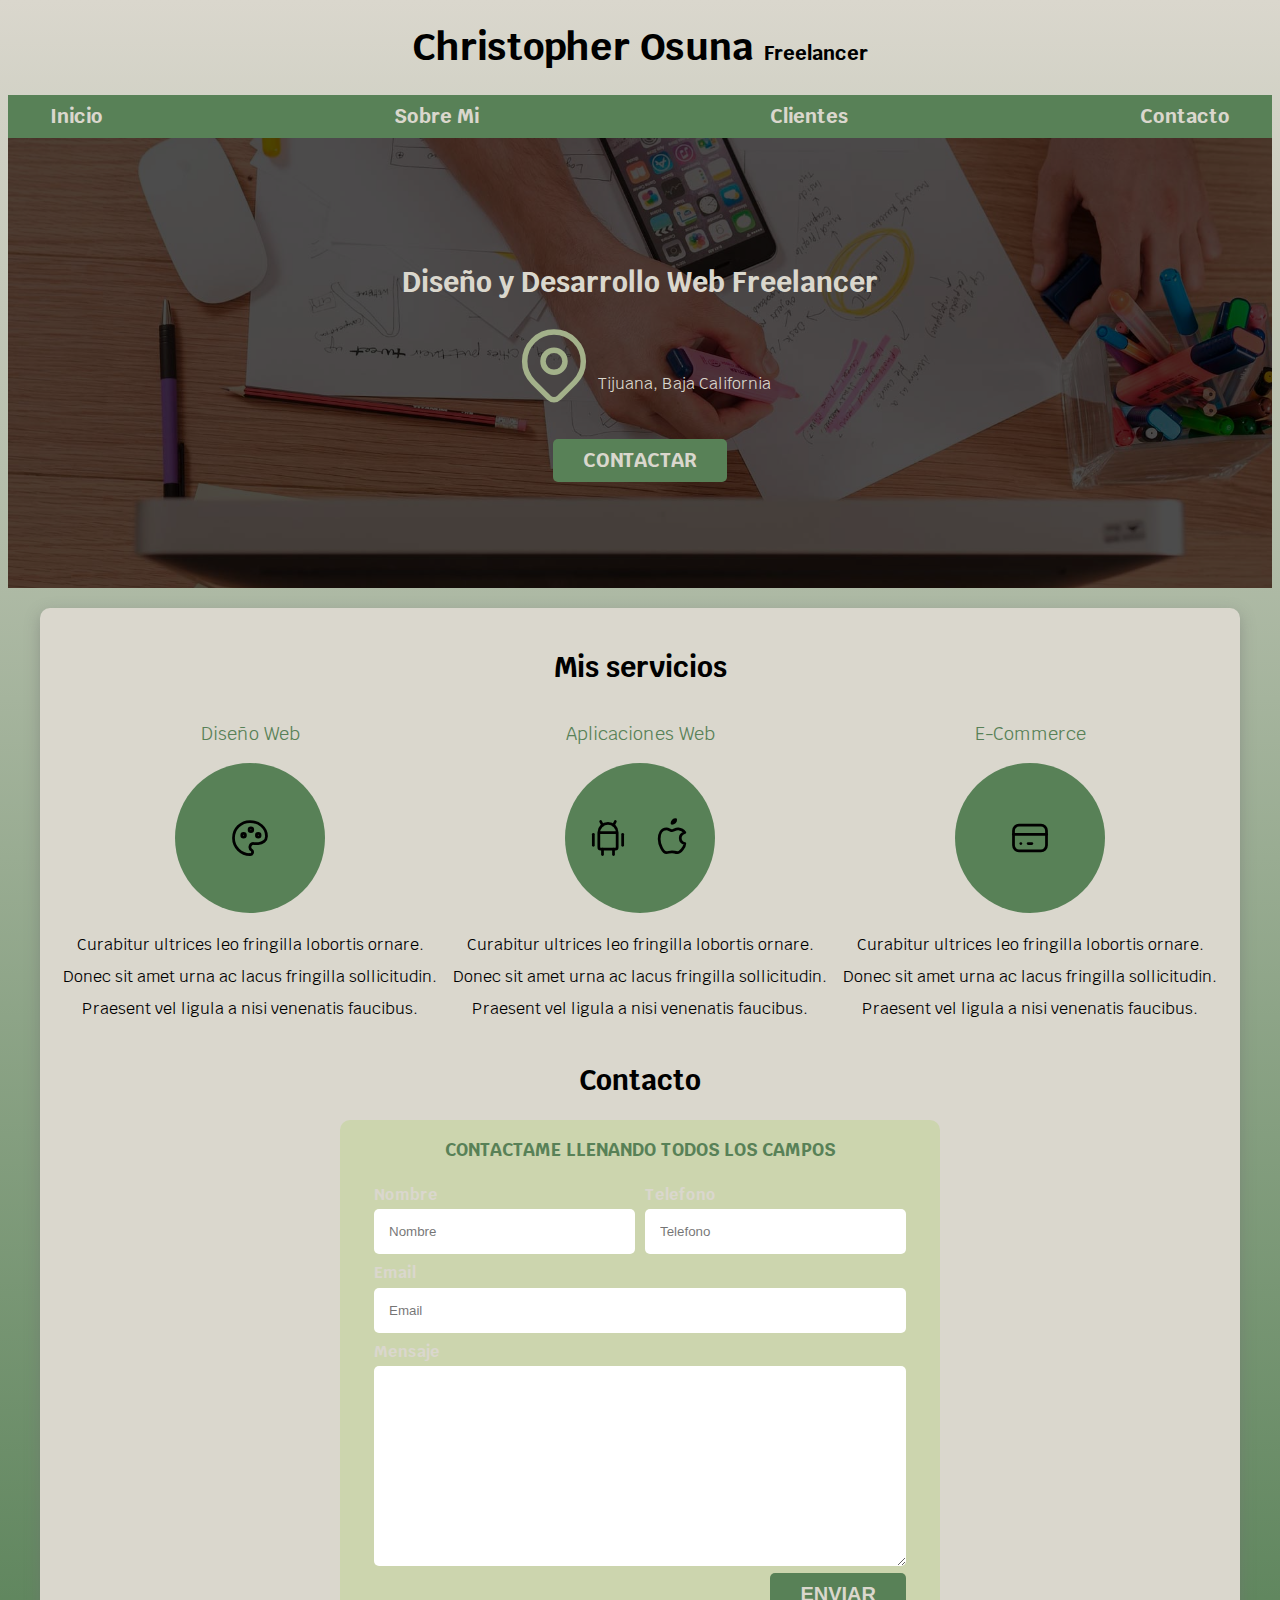
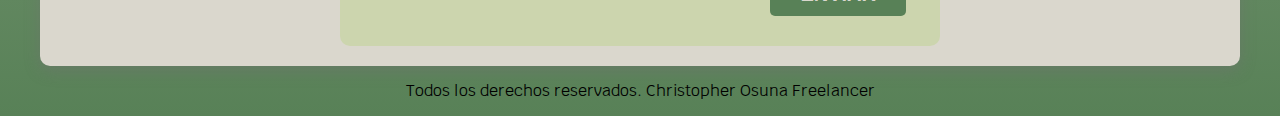
<file: index.html>
<!DOCTYPE html>
<html lang="es">

<head>
    <meta charset="UTF-8">
    <meta http-equiv="X-UA-Compatible" content="IE=edge">
    <meta name="viewport" content="width=device-width, initial-scale=1.0">
    <title>Diseñador Freelancer</title>
    <link rel="stylesheet" href="css/normalize.css">
    <link rel="preconnect" href="https://fonts.googleapis.com">
    <link rel="preconnect" href="https://fonts.gstatic.com" crossorigin>
    <link href="https://fonts.googleapis.com/css2?family=Krub:wght@400;700&display=swap" rel="stylesheet">
    <link rel="preload" href="css/styles.css" as="style">
    <link rel="stylesheet" href="css/styles.css">


</head>

<body>

    <header>
        <h1 class="titulo">Christopher Osuna <span>Freelancer</span> </h1>
    </header>
    <!-- Navegacion -->
    <div class="nav-bg">
        <nav class="navegacion-principal contenedor">
            <a href="#">Inicio</a>
            <a href="#">Sobre Mi</a>
            <a href="#">Clientes</a>
            <a href="#">Contacto</a>
        </nav>
    </div>

    <section class="hero">
        <div class="contenido-hero">
            <h2>Diseño y Desarrollo Web <span>Freelancer</span> </h2>
            <div class="ubicacion">

                <svg xmlns="http://www.w3.org/2000/svg" class="icon icon-tabler icon-tabler-map-pin" width="88"
                    height="88" viewBox="0 0 24 24" stroke-width="1.5" stroke="#a3b18a" fill="none"
                    stroke-linecap="round" stroke-linejoin="round">
                    <path stroke="none" d="M0 0h24v24H0z" fill="none" />
                    <path d="M9 11a3 3 0 1 0 6 0a3 3 0 0 0 -6 0" />
                    <path d="M17.657 16.657l-4.243 4.243a2 2 0 0 1 -2.827 0l-4.244 -4.243a8 8 0 1 1 11.314 0z" />
                </svg>
                <p> Tijuana, Baja California</p>
            </div>
            <a class="boton" href="#">Contactar</a>
        </div> <!-- Contenido Hero -->
    </section>

    <main class="contenedor sombra">
        <h2>Mis servicios</h2>


        <div class="servicios">
            <section class="servicio">
                <h3>Diseño Web</h3>
                <div class="iconos">
                    <svg xmlns="http://www.w3.org/2000/svg" class="icon icon-tabler icon-tabler-palette" width="44"
                        height="44" viewBox="0 0 24 24" stroke-width="1.5" stroke="#000000" fill="none"
                        stroke-linecap="round" stroke-linejoin="round">
                        <path stroke="none" d="M0 0h24v24H0z" fill="none" />
                        <path
                            d="M12 21a9 9 0 0 1 0 -18c4.97 0 9 3.582 9 8c0 1.06 -.474 2.078 -1.318 2.828c-.844 .75 -1.989 1.172 -3.182 1.172h-2.5a2 2 0 0 0 -1 3.75a1.3 1.3 0 0 1 -1 2.25" />
                        <path d="M8.5 10.5m-1 0a1 1 0 1 0 2 0a1 1 0 1 0 -2 0" />
                        <path d="M12.5 7.5m-1 0a1 1 0 1 0 2 0a1 1 0 1 0 -2 0" />
                        <path d="M16.5 10.5m-1 0a1 1 0 1 0 2 0a1 1 0 1 0 -2 0" />
                    </svg>
                </div>

                <p>Curabitur ultrices leo fringilla lobortis ornare. Donec sit amet urna ac lacus fringilla
                    sollicitudin.
                    Praesent vel ligula a nisi venenatis faucibus.</p>
            </section>

            <section class="servicio">
                <h3>Aplicaciones Web</h3>
                <div class="iconos">
                    <svg xmlns="http://www.w3.org/2000/svg" class="icon icon-tabler icon-tabler-brand-android"
                        width="44" height="44" viewBox="0 0 24 24" stroke-width="1.5" stroke="#000000" fill="none"
                        stroke-linecap="round" stroke-linejoin="round">
                        <path stroke="none" d="M0 0h24v24H0z" fill="none" />
                        <path d="M4 10l0 6" />
                        <path d="M20 10l0 6" />
                        <path d="M7 9h10v8a1 1 0 0 1 -1 1h-8a1 1 0 0 1 -1 -1v-8a5 5 0 0 1 10 0" />
                        <path d="M8 3l1 2" />
                        <path d="M16 3l-1 2" />
                        <path d="M9 18l0 3" />
                        <path d="M15 18l0 3" />
                    </svg>

                    <svg xmlns="http://www.w3.org/2000/svg" class="icon icon-tabler icon-tabler-brand-apple" width="44"
                        height="44" viewBox="0 0 24 24" stroke-width="1.5" stroke="#000000" fill="none"
                        stroke-linecap="round" stroke-linejoin="round">
                        <path stroke="none" d="M0 0h24v24H0z" fill="none" />
                        <path
                            d="M9 7c-3 0 -4 3 -4 5.5c0 3 2 7.5 4 7.5c1.088 -.046 1.679 -.5 3 -.5c1.312 0 1.5 .5 3 .5s4 -3 4 -5c-.028 -.01 -2.472 -.403 -2.5 -3c-.019 -2.17 2.416 -2.954 2.5 -3c-1.023 -1.492 -2.951 -1.963 -3.5 -2c-1.433 -.111 -2.83 1 -3.5 1c-.68 0 -1.9 -1 -3 -1z" />
                        <path d="M12 4a2 2 0 0 0 2 -2a2 2 0 0 0 -2 2" />
                    </svg>
                </div>

                <p>Curabitur ultrices leo fringilla lobortis ornare. Donec sit amet urna ac lacus fringilla
                    sollicitudin.
                    Praesent vel ligula a nisi venenatis faucibus.</p>
            </section>


            <section class="servicio">
                <h3>E-Commerce</h3>
                <div class="iconos">
                    <svg xmlns="http://www.w3.org/2000/svg" class="icon icon-tabler icon-tabler-credit-card" width="44"
                        height="44" viewBox="0 0 24 24" stroke-width="1.5" stroke="#000000" fill="none"
                        stroke-linecap="round" stroke-linejoin="round">
                        <path stroke="none" d="M0 0h24v24H0z" fill="none" />
                        <path d="M3 5m0 3a3 3 0 0 1 3 -3h12a3 3 0 0 1 3 3v8a3 3 0 0 1 -3 3h-12a3 3 0 0 1 -3 -3z" />
                        <path d="M3 10l18 0" />
                        <path d="M7 15l.01 0" />
                        <path d="M11 15l2 0" />
                    </svg>
                </div>
                <p>Curabitur ultrices leo fringilla lobortis ornare. Donec sit amet urna ac lacus fringilla
                    sollicitudin.
                    Praesent vel ligula a nisi venenatis faucibus.</p>
            </section>
        </div> <!-- .contenedor-servicios -->


        <section>
            <h2>Contacto</h2>

            <form class="formulario">
                <fieldset>
                    <legend>Contactame llenando todos los campos</legend>
                    <div class="contenedor-campos">
                        <div class="campo">
                            <label for="nombre">Nombre</label>
                            <input class="input-text" type="text" name="nombre" placeholder="Nombre">
                        </div>

                        <div class="campo">
                            <label for="telefono">Telefono</label>
                            <input class="input-text" type="tel" name="telefono"  placeholder="Telefono">
                        </div>

                        <div class="campo">
                            <label for="email">Email</label>
                            <input class="input-text" type="email" name="email" placeholder="Email">
                        </div>

                        <div class="campo">
                            <label for="mensaje">Mensaje</label>
                            <textarea class="input-text"></textarea>
                        </div>
                    </div> <!-- .contenedor-campos -->

                    <div class="alinear-derecha flex">
                        <input class="boton w-sm-100" type="submit" value="Enviar">
                    </div>
                </fieldset>
            </form>
        </section>
    </main>

    <footer class="footer">
        <p>Todos los derechos reservados. Christopher Osuna Freelancer</p>
    </footer>

</body>

</html>
</file>
<file: css/styles.css>
:root {
  --blanco: #dad7cd;
  --obscuro: #344e41;
  --primario: #588157;
  --secundario: #588157;
  --gris: #ccd5ae;

  --fuente-principal: 3.8rem;
}

/* ==================== VARIABLES ==================== */
html {
  font-size: 62.5%; /*1rem = 10px*/
  box-sizing: border-box; /*Para que el padding y border no afecten al ancho y alto*/
  scroll-snap-type: y mandatory;
}
.servicios,
.navegacion-principal,
.formulario {
  scroll-snap-align: center;
  scroll-snap-stop: always;
}

*,
*:before,
*:after {
  box-sizing: inherit;
}
body {
  font-size: 16px;
  font-family: "Krub", sans-serif;
  background-image: linear-gradient(to top, #588157 0%, var(--blanco) 100%);
}

.contenedor {
  max-width: 120rem;
  margin: 0 auto;
}

.boton {
  background-color: var(--secundario);
  color: var(--blanco);
  padding: 1rem 3rem;
  margin-top: 3rem;
  font-size: 2rem;
  text-decoration: none;
  text-transform: uppercase;
  font-weight: 700;
  border-radius: 0.5rem;
  width: 90%;
  text-align: center;
  border: none;
}
@media (min-width: 768px) {
  .boton {
    width: auto;
  }
}

.boton:hover {
  cursor: pointer;
  background-color: var(--primario);
}

.sombra {
  -webkit-box-shadow: 0px 5px 15px 0px rgba(112, 112, 112, 0.48);
  -moz-box-shadow: 0px 5px 15px 0px rgba(112, 112, 112, 0.48);
  box-shadow: 0px 5px 15px 0px rgba(112, 112, 112, 0.48);
  background-color: var(--blanco);
  padding: 2rem;
  border-radius: 1rem;
}
/* ==================== TIPOGRAFIA ==================== */
h1 {
  font-size: 3.8rem;
}
h2 {
  font-size: 2.8rem;
}
h3 {
  font-size: 1.8rem;
}

h1,
h2,
h3 {
  text-align: center;
}
/* ==================== TITULOS ==================== */
.titulo {
  text-align: center;
  font-size: 3.8rem;
}
.titulo span {
  font-size: 2rem;
}

/* ==================== UTILIDADES ==================== */
.w-sm-100 {
  width: 100%;
}
@media (min-width: 760px) {
  .w-sm-100 {
    width: auto;
  }
}
.flex {
  display: flex;
}

.alinear-derecha {
  justify-content: flex-end;
}

/* ==================== NAVEGACION PRINCIPAL ==================== */
.nav-bg {
  background-color: var(--secundario);
}
.navegacion-principal {
  display: flex;
  flex-direction: column;
}

@media (min-width: 768px) {
  .navegacion-principal {
    flex-direction: row;
    justify-content: space-between;
  }
}
.navegacion-principal a {
  display: block;
  text-align: center;
  color: var(--blanco);
  text-decoration: none;
  font-size: 2rem;
  font-weight: 700;
  padding: 1rem;
}

.navegacion-principal a:hover {
  background-color: var(--primario);
  color: var(--obscuro);
}

/* ==================== HERO ==================== */
.hero {
  background-image: url(../img/hero.jpg);
  background-repeat: no-repeat;
  background-size: cover;
  height: 450px;
  position: relative;
  margin-bottom: 2rem;
}
.contenido-hero {
  position: absolute;
  background-color: rgb(0 0 0/70%);
  bottom: 0;
  width: 100%;
  height: 100%;

  display: flex;
  flex-direction: column;
  justify-content: center;
  align-items: center;
}

.contenido-hero h2,
.contenido-hero p {
  color: var(--blanco);
}

.contenido-hero .ubicacion {
  display: flex;
  align-items: flex-end;
}

/* ==================== SERVICIOS ==================== */
@media (min-width: 768px) {
  .servicios {
    display: grid;
    grid-template-columns: repeat(3, 1fr);
    column-gap: 1rem;
  }
}

.servicio {
  display: flex;
  flex-direction: column;
  align-items: center;
}

.servicio h3 {
  color: var(--secundario);
  font-weight: normal;
}

.servicio p {
  line-height: 2;
  text-align: center;
}

.servicio .iconos {
  height: 15rem;
  width: 15rem;
  background-color: var(--primario);
  border-radius: 50%;
  display: flex;
  justify-content: space-evenly;
  align-items: center;
}

/* ==================== CONTACTO ==================== */

.formulario {
  background-color: var(--gris);
  width: min(60rem, 100%); /*El min es para que no se pase de 60rem*/
  margin: 0 auto;
  padding: 2rem;
  border-radius: 1rem;
}

.formulario fieldset {
  border: none;
}

.formulario legend {
  text-align: center;
  font-size: 1.8rem;
  text-transform: uppercase;
  font-weight: 700;
  margin-bottom: 2rem;
  color: var(--primario);
}

@media (min-width: 768px) {
  .contenedor-campos {
    display: grid;
    grid-template-columns: repeat(2, 1fr);
    grid-template-rows: auto auto 20rem;
    column-gap: 1rem;
  }
  .campo:nth-child(3),
  .campo:nth-child(4) {
    grid-column: 1/3;
  }
}

.campo {
  margin-bottom: 1rem;
}

.campo label {
  color: var(--blanco);
  font-weight: 700;
  margin-bottom: 0.5rem;
  display: block;
}
.campo textarea {
  height: 20rem;
}
.input-text {
  width: 100%;
  border: none;
  padding: 1.5rem;
  border-radius: 0.5rem;
}

.footer {
  text-align: center;
}
</file>
